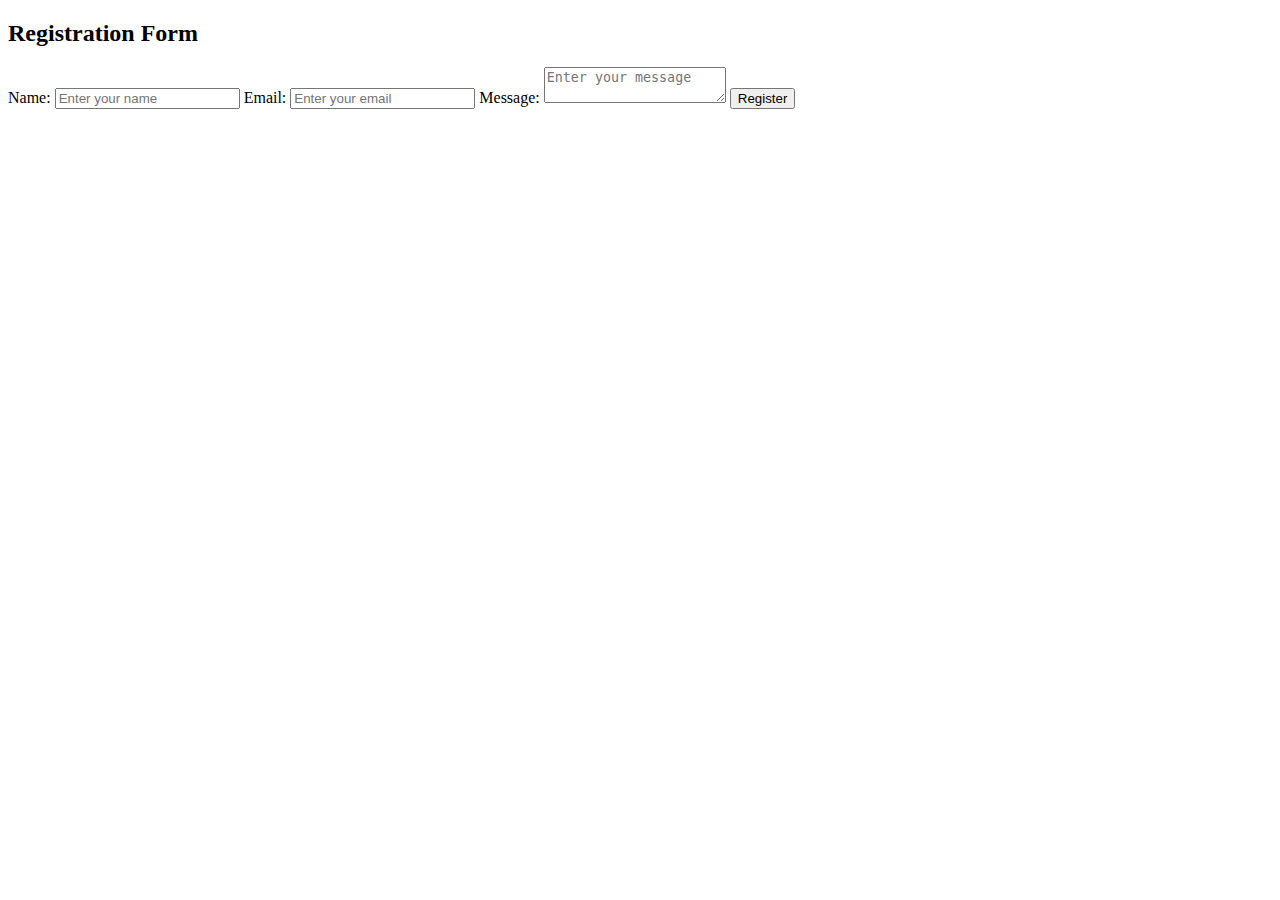
<file: EST-PRACTICAL-FSD/index.html>
<!DOCTYPE html>
<html>
<head>
  <title>Registration Form</title>
  <link rel="stylesheet" href="style.css">
</head>
<body>

<div class="form">
  <h2>Registration Form</h2>

  <label>Name:</label>
  <input type="text" placeholder="Enter your name">

  <label>Email:</label>
  <input type="email" placeholder="Enter your email">

  <label>Message:</label>
  <textarea placeholder="Enter your message"></textarea>

  <button>Register</button>
</div>

</body>
</html>
</file>
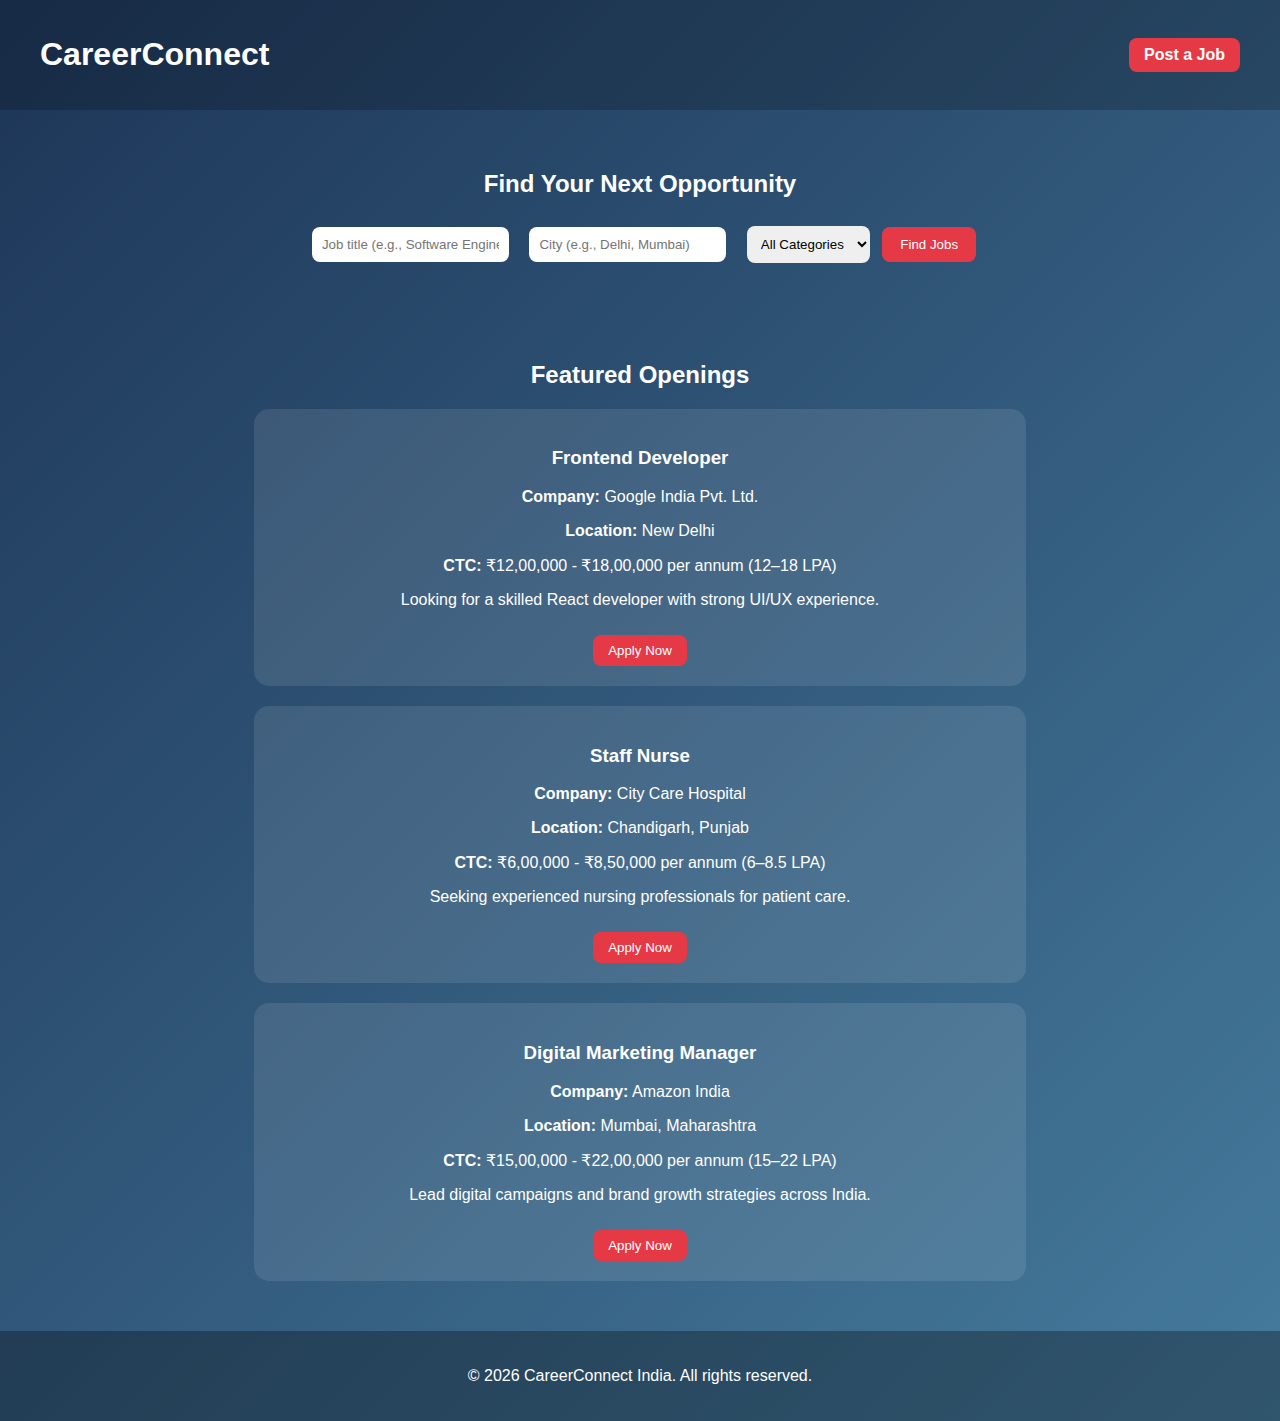
<file: Experiment 4/index.html>
<!DOCTYPE html>
<html lang="en">
<head>
    <meta charset="UTF-8">
    <title>CareerConnect</title>
    <meta name="viewport" content="width=device-width, initial-scale=1.0">
    <link rel="stylesheet" href="index.css">
</head>
<body>

    <header class="navbar">
        <h1>CareerConnect </h1>
        <a href="cart.html" class="nav-link">Post a Job</a>
    </header>

    <section class="search-section">
        <h2>Find Your Next Opportunity</h2>
        <form class="search-form">
            <input type="text" placeholder="Job title (e.g., Software Engineer)">
            <input type="text" placeholder="City (e.g., Delhi, Mumbai)">
            <select>
                <option>All Categories</option>
                <option>Technology</option>
                <option>Healthcare</option>
                <option>Education</option>
                <option>Finance</option>
                <option>Marketing</option>
            </select>
            <button type="submit">Find Jobs</button>
        </form>
    </section>

    <section class="job-listings">
        <h2>Featured Openings</h2>

        <div class="job-card">
            <h3>Frontend Developer</h3>
            <p><strong>Company:</strong> Google India Pvt. Ltd.</p>
            <p><strong>Location:</strong> New Delhi</p>
            <p><strong>CTC:</strong> ₹12,00,000 - ₹18,00,000 per annum (12–18 LPA)</p>
            <p>Looking for a skilled React developer with strong UI/UX experience.</p>
            <button>Apply Now</button>
        </div>

        <div class="job-card">
            <h3>Staff Nurse</h3>
            <p><strong>Company:</strong> City Care Hospital</p>
            <p><strong>Location:</strong> Chandigarh, Punjab</p>
            <p><strong>CTC:</strong> ₹6,00,000 - ₹8,50,000 per annum (6–8.5 LPA)</p>
            <p>Seeking experienced nursing professionals for patient care.</p>
            <button>Apply Now</button>
        </div>

        <div class="job-card">
            <h3>Digital Marketing Manager</h3>
            <p><strong>Company:</strong> Amazon India</p>
            <p><strong>Location:</strong> Mumbai, Maharashtra</p>
            <p><strong>CTC:</strong> ₹15,00,000 - ₹22,00,000 per annum (15–22 LPA)</p>
            <p>Lead digital campaigns and brand growth strategies across India.</p>
            <button>Apply Now</button>
        </div>

    </section>

    <footer>
        <p>© 2026 CareerConnect India. All rights reserved.</p>
    </footer>

</body>
</html>
</file>
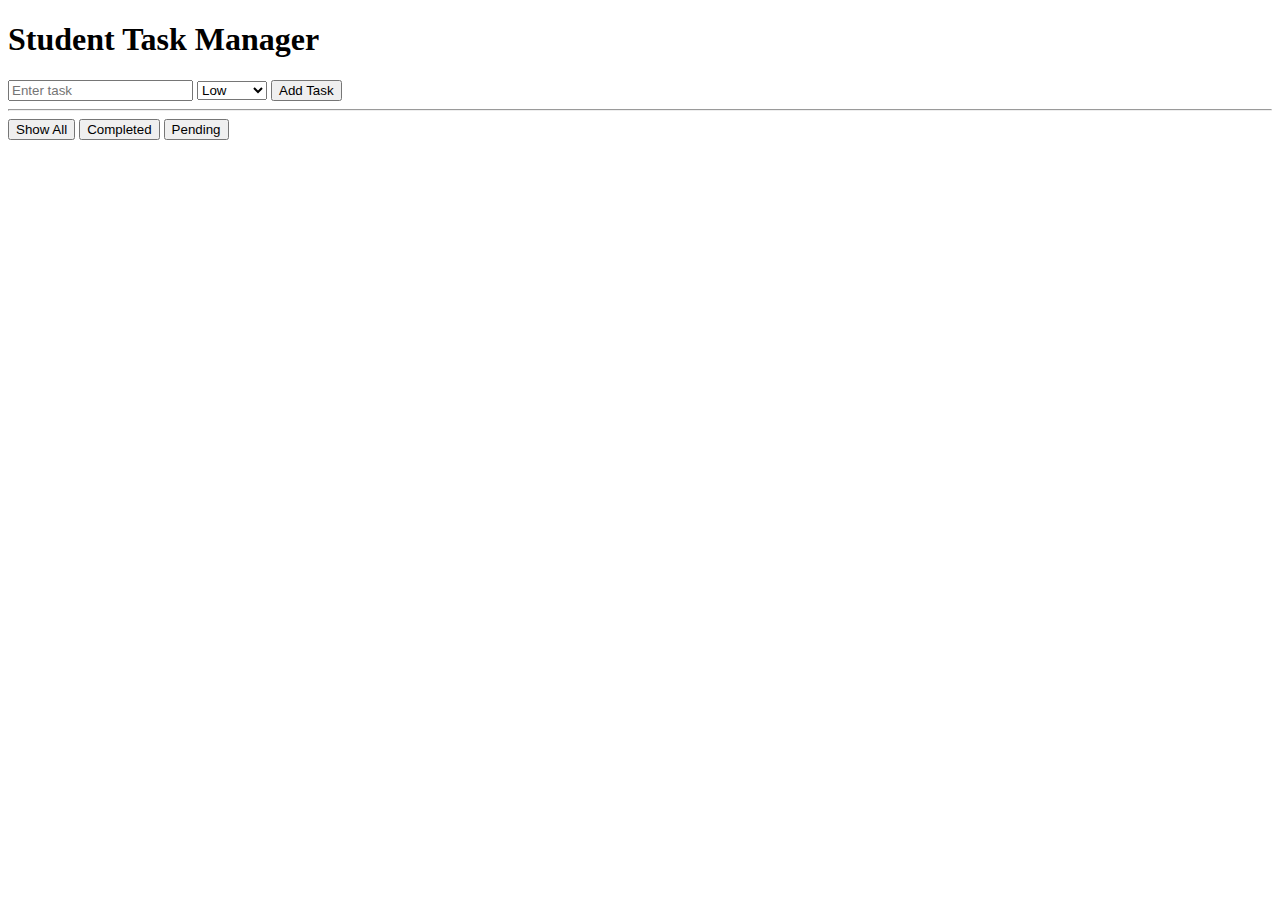
<file: Lab MST/index.html>
<!DOCTYPE html>
<html lang="en">
<head>
    <meta charset="UTF-8">
    <meta name="viewport" content="width=device-width, initial-scale=1.0">
    <title>Student Task Manager</title>
</head>
    <body>
        <h1 align="centre">Student Task Manager</h1>
        <input type="text" id="taskInput" placeholder="Enter task">

        <select id="priority">
            <option value="Low">Low</option>
            <option value="Medium">Medium</option>
            <option value="High">High</option>
        </select>

        <button id="addTask">Add Task</button>
        <hr>
        
        <button id="showAll">Show All</button>
        <button id="showCompleted">Completed</button>
        <button id="showPending">Pending</button>
        <ul id="taskList"></ul>
        
        <script src="script.js"></script>
    </body>
</html>
</file>
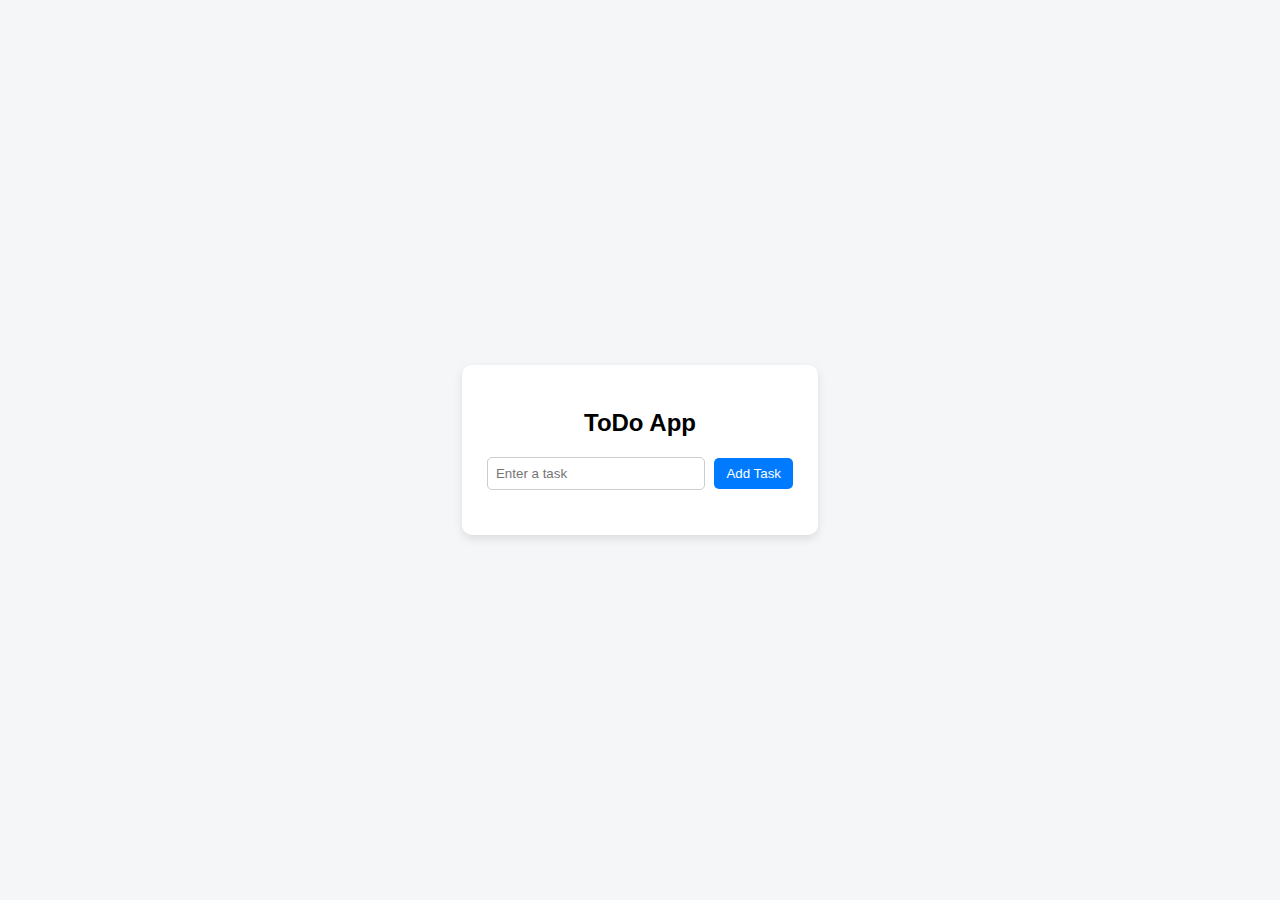
<file: To Do List/index.html>
<!DOCTYPE html>
<html lang="en">
<head>
    <meta charset="UTF-8">
    <meta name="viewport" content="width=device-width, initial-scale=1.0">
    <link rel="stylesheet" href="style.css">
    <title>Document</title>
</head>
<body>
    <body>
    <div>
        <h2>ToDo App</h2>
        <input type="text" id="input1" placeholder="Enter a task">
        <button>Add Task</button>
        <ol></ol>
    </div>
    <script src="script.js"></script>
</body>
</html>
</file>
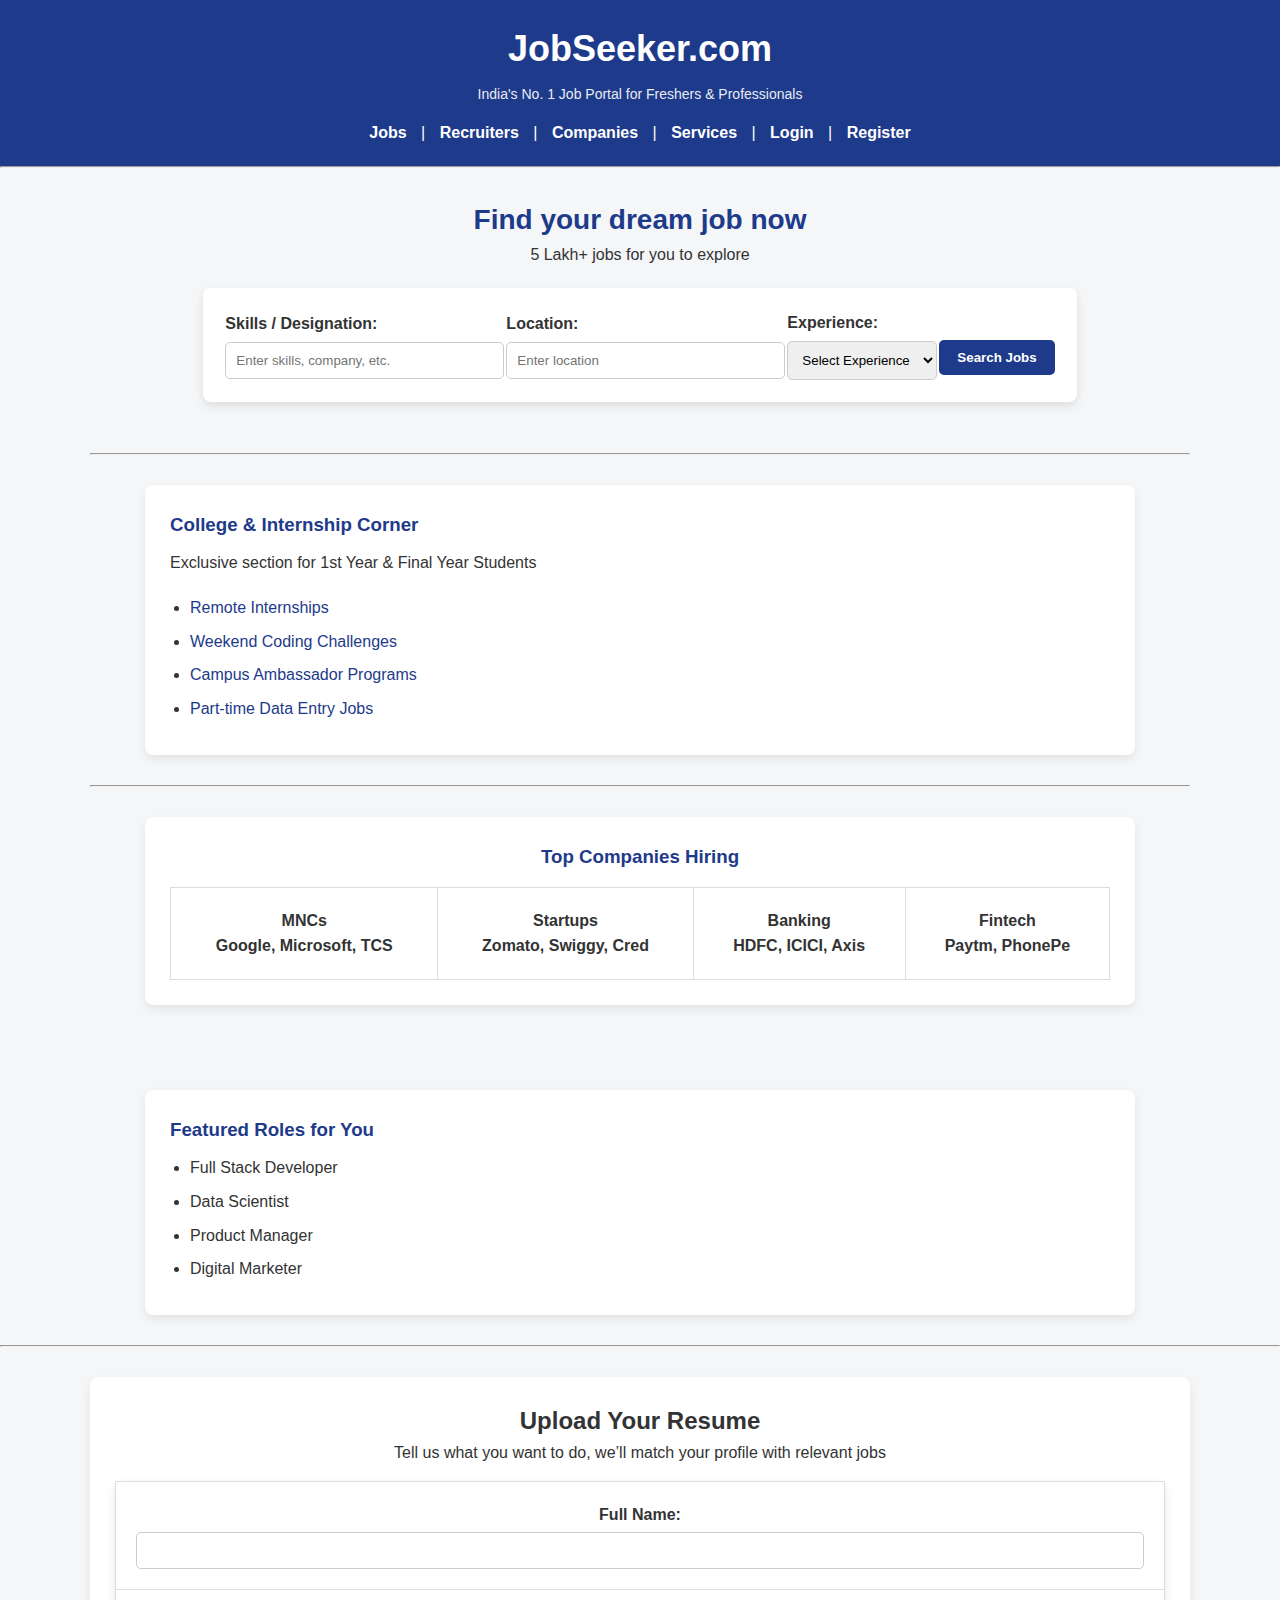
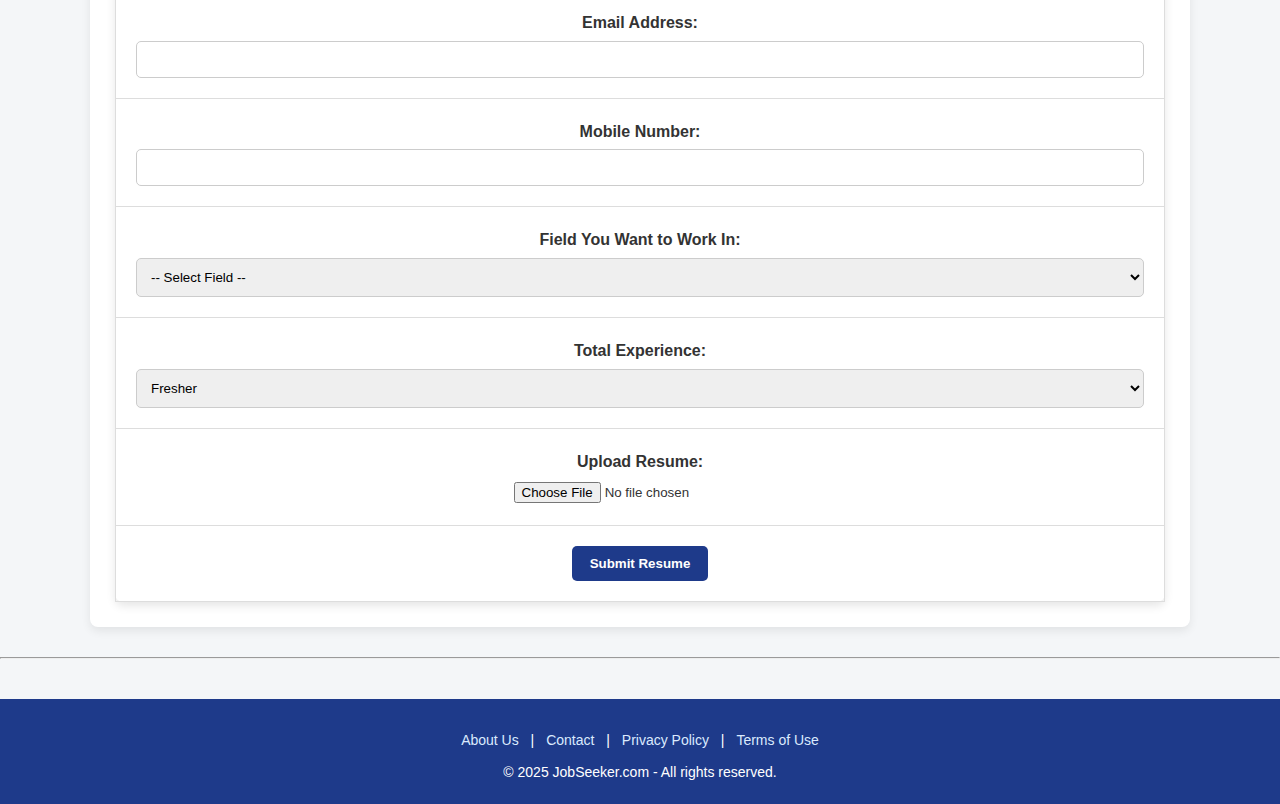
<file: jobseeker.com.html>
<!DOCTYPE html>
<html lang="en">
<head>
    <meta charset="UTF-8">
    <title>JobSeeker - Find Your Next Role</title>
    <link rel="stylesheet" href="jobseeker_style.css">
</head>
<body>

    <header>
        <center>
            <h1>JobSeeker.com</h1>
            <p>India's No. 1 Job Portal for Freshers & Professionals</p>
            <nav>
                <a href="">Jobs</a> | 
                <a href="">Recruiters</a> | 
                <a href="">Companies</a> | 
                <a href="">Services</a> | 
                <a href="">Login</a> | 
                <a href="">Register</a>
            </nav>
        </center>
    </header>

    <hr>

    <main>
        <center>
            <h2>Find your dream job now</h2>
            <p>5 Lakh+ jobs for you to explore</p>

            <form>
                <table border="0" cellpadding="10">
                    <tr>
                        <td>
                            <label for="skills">Skills / Designation:</label><br>
                            <input type="text" id="skills" placeholder="Enter skills, company, etc." size="30">
                        </td>
                        <td>
                            <label for="location">Location:</label><br>
                            <input type="text" id="location" placeholder="Enter location" size="30">
                        </td>
                        <td>
                            <label for="experience">Experience:</label><br>
                            <select id="experience">
                                <option>Select Experience</option>
                                <option>Fresher (0 years)</option>
                                <option>1-2 Years</option>
                                <option>3-5 Years</option>
                                <option>5+ Years</option>
                            </select>
                        </td>
                        <td>
                            <br>
                            <input type="submit" value="Search Jobs">
                        </td>
                    </tr>
                </table>
            </form>

        <br><br>
        <hr>
        </center>
        <section>
            <h3>College & Internship Corner</h3>
            <p>Exclusive section for 1st Year & Final Year Students</p>
            <ul>
                <li><a href="">Remote Internships</a></li>
                <li><a href="">Weekend Coding Challenges</a></li>
                <li><a href="">Campus Ambassador Programs</a></li>
                <li><a href="">Part-time Data Entry Jobs</a></li>
            </ul>
        </section>

        <hr>

        <section>
            <center>
                <h3>Top Companies Hiring</h3>
                <table border="1" cellpadding="20" cellspacing="0">
                    <tr>
                        <td align="center"><b>MNCs</b><br>Google, Microsoft, TCS</td>
                        <td align="center"><b>Startups</b><br>Zomato, Swiggy, Cred</td>
                        <td align="center"><b>Banking</b><br>HDFC, ICICI, Axis</td>
                        <td align="center"><b>Fintech</b><br>Paytm, PhonePe</td>
                    </tr>
                </table>
            </center>
        </section>

        <br>

        <section>
            <h3>Featured Roles for You</h3>
            <ul>
                <li>Full Stack Developer</li>
                <li>Data Scientist</li>
                <li>Product Manager</li>
                <li>Digital Marketer</li>
            </ul>
        </section>

    </main>

    <hr>

<section>
    <center>
        <h2>Upload Your Resume</h2>
        <p>Tell us what you want to do, we’ll match your profile with relevant jobs</p>

        <form>
            <table cellpadding="10">

                <tr>
                    <td>
                        <label for="fullname">Full Name:</label><br>
                        <input type="text" id="fullname" name="fullname" required>
                    </td>
                </tr>

                <tr>
                    <td>
                        <label for="email">Email Address:</label><br>
                        <input type="email" id="email" name="email" required>
                    </td>
                </tr>

                <tr>
                    <td>
                        <label for="phone">Mobile Number:</label><br>
                        <input type="tel" id="phone" name="phone" required>
                    </td>
                </tr>

                <tr>
                    <td>
                        <label for="field">Field You Want to Work In:</label><br>
                        <select id="field" name="field" required>
                            <option value="">-- Select Field --</option>
                            <option value="software">Software / IT</option>
                            <option value="data">Data Science / Analytics</option>
                            <option value="design">UI / UX / Graphic Design</option>
                            <option value="marketing">Marketing / Digital Marketing</option>
                            <option value="finance">Finance / Accounting</option>
                            <option value="hr">Human Resources</option>
                            <option value="sales">Sales / Business Development</option>
                            <option value="other">Other</option>
                        </select>
                    </td>
                </tr>

                <tr>
                    <td>
                        <label for="experience">Total Experience:</label><br>
                        <select id="experience" name="experience">
                            <option>Fresher</option>
                            <option>1-2 Years</option>
                            <option>3-5 Years</option>
                            <option>5+ Years</option>
                        </select>
                    </td>
                </tr>

                <tr>
                    <td>
                        <label for="resume">Upload Resume:</label><br>
                        <input type="file" id="resume" name="resume" required>
                    </td>
                </tr>

                <tr>
                    <td align="center">
                        <input type="submit" value="Submit Resume">
                    </td>
                </tr>

            </table>
        </form>
    </center>
</section>

<hr>
    <footer>
        <center>
            <p>
                <a href="">About Us</a> | 
                <a href="">Contact</a> | 
                <a href="">Privacy Policy</a> | 
                <a href="">Terms of Use</a>
            </p>
            <p>&copy; 2025 JobSeeker.com - All rights reserved.</p>
        </center>
    </footer>

</body>

</html>
</file>
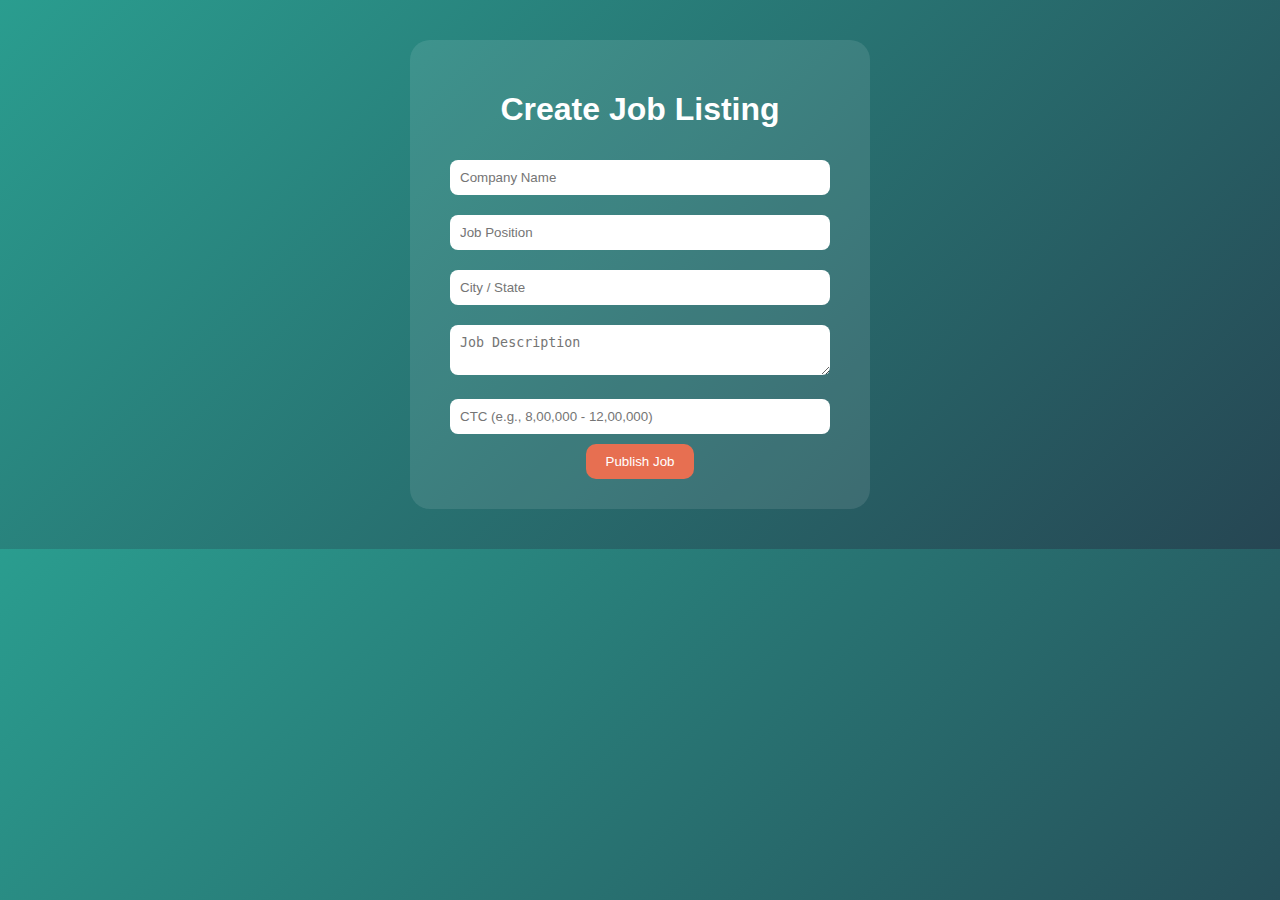
<file: Experiment 4/cart.html>
<!DOCTYPE html>
<html>
<head>
    <title>Post Job - CareerConnect India</title>
    <link rel="stylesheet" href="cart.css">
</head>
<body>

    <div class="container">
        <h1>Create Job Listing</h1>

        <form id="form">
            <input type="text" id="company-name" placeholder="Company Name" required>
            <input type="text" id="job-position" placeholder="Job Position" required>
            <input type="text" id="job-location" placeholder="City / State" required>
            <textarea id="job-description" placeholder="Job Description" required></textarea>
            <input type="text" id="salary-range" placeholder="CTC (e.g., 8,00,000 - 12,00,000)" required>
            <button id="btn">Publish Job</button>
        </form>
    </div>

    <div id="job"></div>

    <script src="index.js"></script>
</body>
</html>
</file>
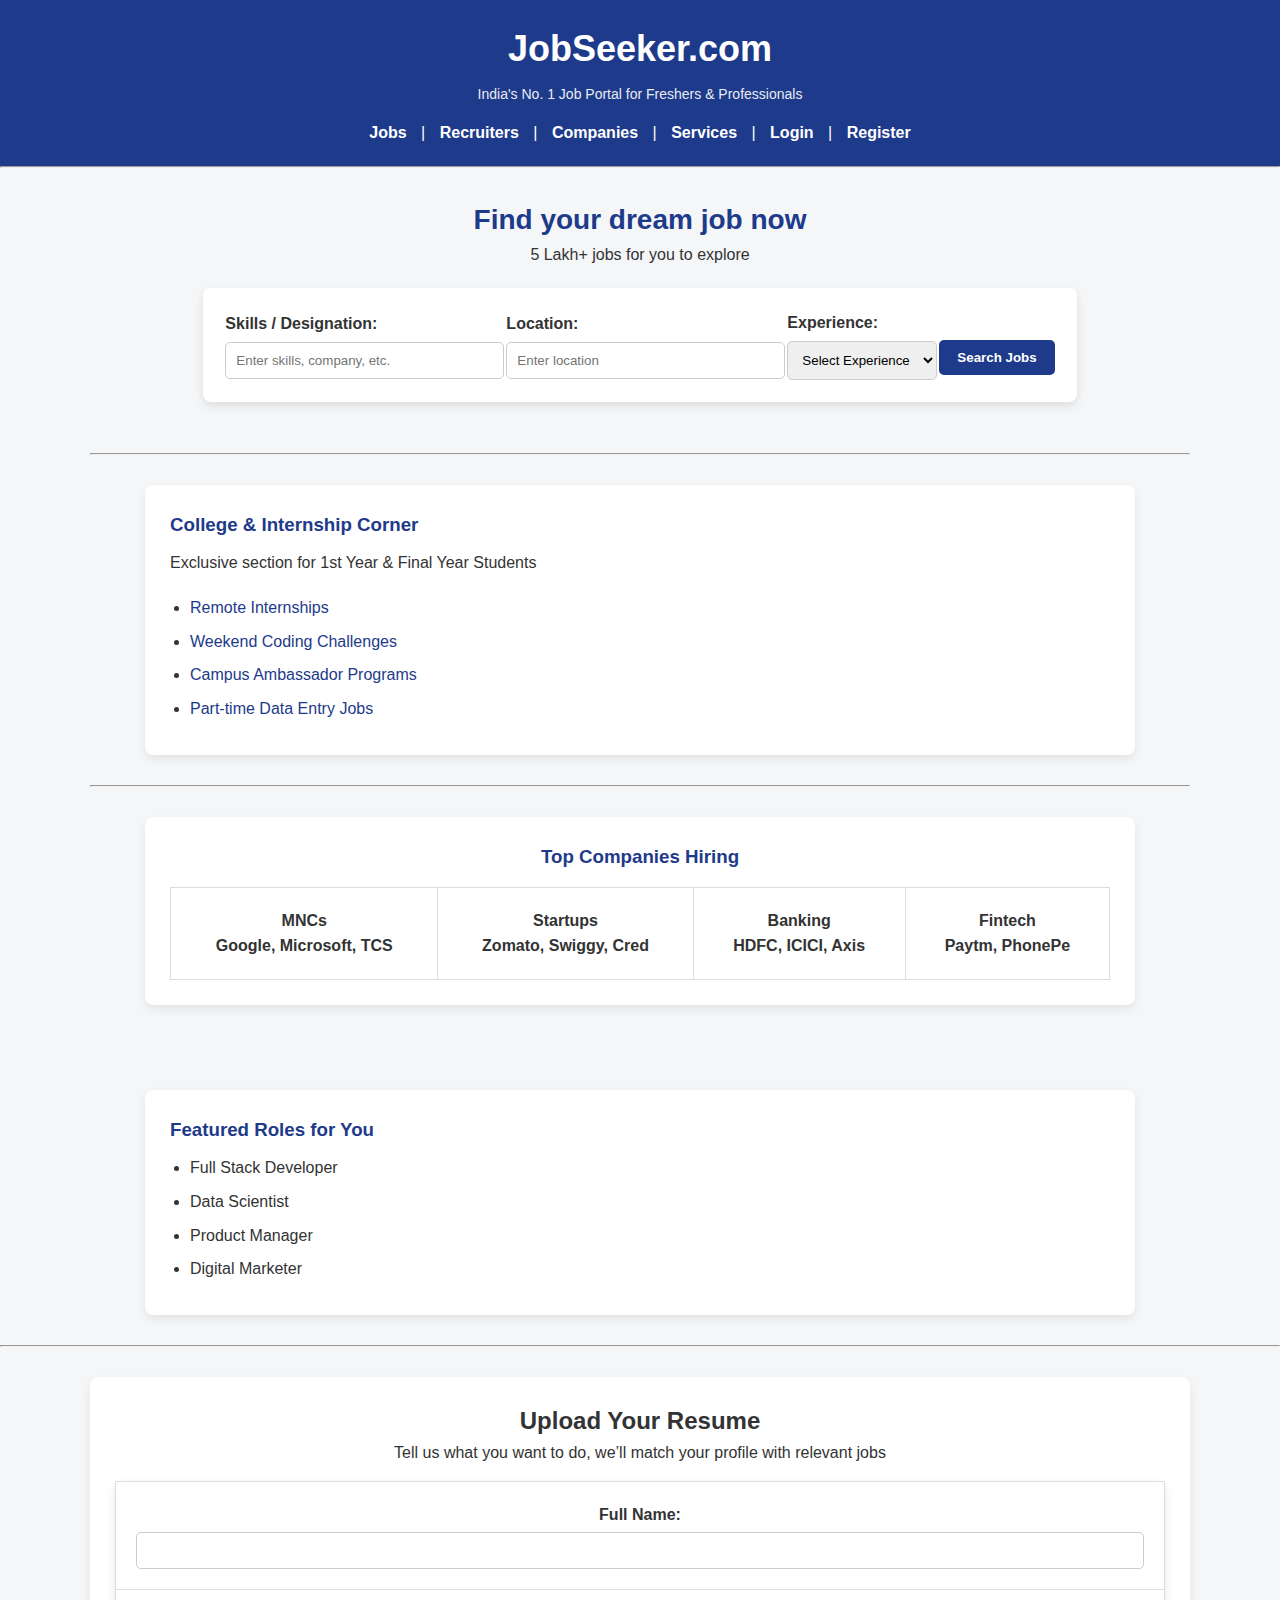
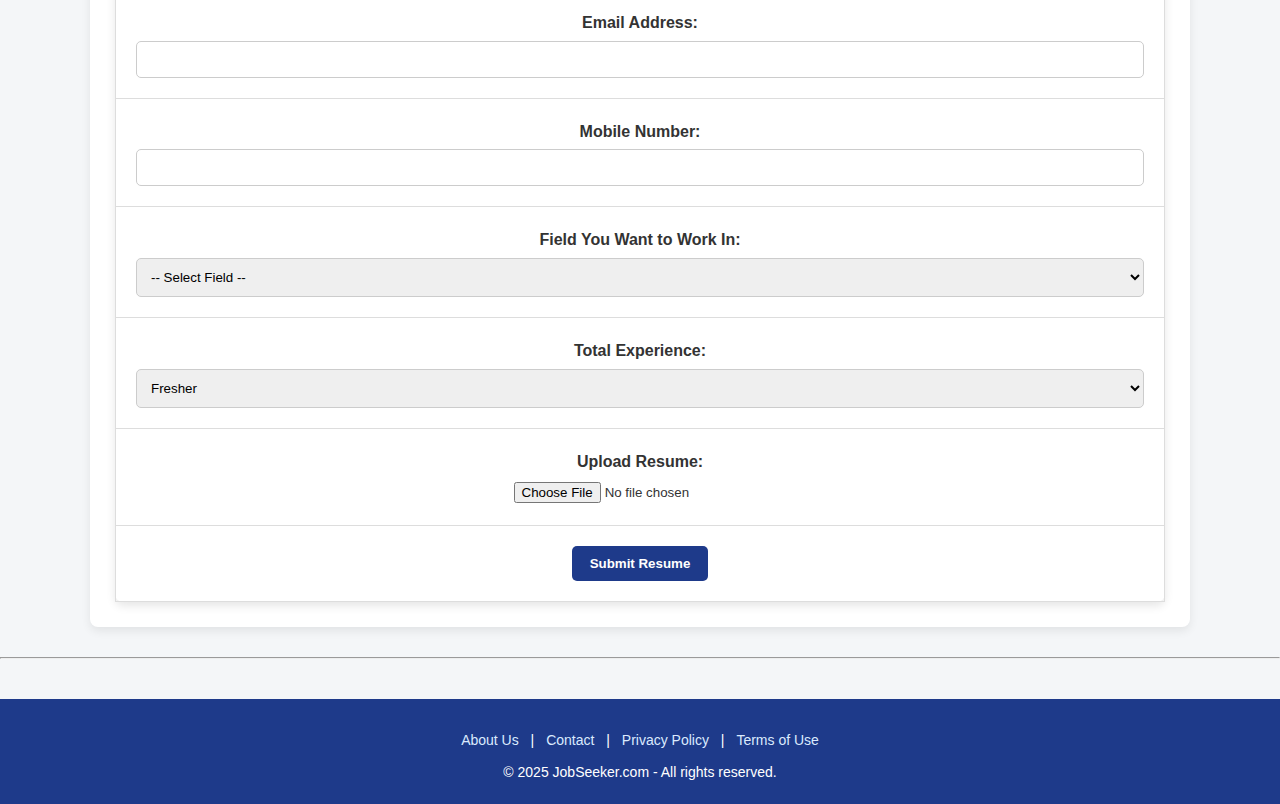
<file: Job Portal/jobseeker.com.html>
<!DOCTYPE html>
<html lang="en">
<head>
    <meta charset="UTF-8">
    <title>JobSeeker - Find Your Next Role</title>
    <link rel="stylesheet" href="jobseeker_style.css">
</head>
<body>

    <header>
        <center>
            <h1>JobSeeker.com</h1>
            <p>India's No. 1 Job Portal for Freshers & Professionals</p>
            <nav>
                <a href="">Jobs</a> | 
                <a href="">Recruiters</a> | 
                <a href="">Companies</a> | 
                <a href="">Services</a> | 
                <a href="">Login</a> | 
                <a href="">Register</a>
            </nav>
        </center>
    </header>

    <hr>

    <main>
        <center>
            <h2>Find your dream job now</h2>
            <p>5 Lakh+ jobs for you to explore</p>

            <form>
                <table border="0" cellpadding="10">
                    <tr>
                        <td>
                            <label for="skills">Skills / Designation:</label><br>
                            <input type="text" id="skills" placeholder="Enter skills, company, etc." size="30">
                        </td>
                        <td>
                            <label for="location">Location:</label><br>
                            <input type="text" id="location" placeholder="Enter location" size="30">
                        </td>
                        <td>
                            <label for="experience">Experience:</label><br>
                            <select id="experience">
                                <option>Select Experience</option>
                                <option>Fresher (0 years)</option>
                                <option>1-2 Years</option>
                                <option>3-5 Years</option>
                                <option>5+ Years</option>
                            </select>
                        </td>
                        <td>
                            <br>
                            <input type="submit" value="Search Jobs">
                        </td>
                    </tr>
                </table>
            </form>

        <br><br>
        <hr>
        </center>
        <section>
            <h3>College & Internship Corner</h3>
            <p>Exclusive section for 1st Year & Final Year Students</p>
            <ul>
                <li><a href="">Remote Internships</a></li>
                <li><a href="">Weekend Coding Challenges</a></li>
                <li><a href="">Campus Ambassador Programs</a></li>
                <li><a href="">Part-time Data Entry Jobs</a></li>
            </ul>
        </section>

        <hr>

        <section>
            <center>
                <h3>Top Companies Hiring</h3>
                <table border="1" cellpadding="20" cellspacing="0">
                    <tr>
                        <td align="center"><b>MNCs</b><br>Google, Microsoft, TCS</td>
                        <td align="center"><b>Startups</b><br>Zomato, Swiggy, Cred</td>
                        <td align="center"><b>Banking</b><br>HDFC, ICICI, Axis</td>
                        <td align="center"><b>Fintech</b><br>Paytm, PhonePe</td>
                    </tr>
                </table>
            </center>
        </section>

        <br>

        <section>
            <h3>Featured Roles for You</h3>
            <ul>
                <li>Full Stack Developer</li>
                <li>Data Scientist</li>
                <li>Product Manager</li>
                <li>Digital Marketer</li>
            </ul>
        </section>

    </main>

    <hr>

<section>
    <center>
        <h2>Upload Your Resume</h2>
        <p>Tell us what you want to do, we’ll match your profile with relevant jobs</p>

        <form>
            <table cellpadding="10">

                <tr>
                    <td>
                        <label for="fullname">Full Name:</label><br>
                        <input type="text" id="fullname" name="fullname" required>
                    </td>
                </tr>

                <tr>
                    <td>
                        <label for="email">Email Address:</label><br>
                        <input type="email" id="email" name="email" required>
                    </td>
                </tr>

                <tr>
                    <td>
                        <label for="phone">Mobile Number:</label><br>
                        <input type="tel" id="phone" name="phone" required>
                    </td>
                </tr>

                <tr>
                    <td>
                        <label for="field">Field You Want to Work In:</label><br>
                        <select id="field" name="field" required>
                            <option value="">-- Select Field --</option>
                            <option value="software">Software / IT</option>
                            <option value="data">Data Science / Analytics</option>
                            <option value="design">UI / UX / Graphic Design</option>
                            <option value="marketing">Marketing / Digital Marketing</option>
                            <option value="finance">Finance / Accounting</option>
                            <option value="hr">Human Resources</option>
                            <option value="sales">Sales / Business Development</option>
                            <option value="other">Other</option>
                        </select>
                    </td>
                </tr>

                <tr>
                    <td>
                        <label for="experience">Total Experience:</label><br>
                        <select id="experience" name="experience">
                            <option>Fresher</option>
                            <option>1-2 Years</option>
                            <option>3-5 Years</option>
                            <option>5+ Years</option>
                        </select>
                    </td>
                </tr>

                <tr>
                    <td>
                        <label for="resume">Upload Resume:</label><br>
                        <input type="file" id="resume" name="resume" required>
                    </td>
                </tr>

                <tr>
                    <td align="center">
                        <input type="submit" value="Submit Resume">
                    </td>
                </tr>

            </table>
        </form>
    </center>
</section>

<hr>
    <footer>
        <center>
            <p>
                <a href="">About Us</a> | 
                <a href="">Contact</a> | 
                <a href="">Privacy Policy</a> | 
                <a href="">Terms of Use</a>
            </p>
            <p>&copy; 2025 JobSeeker.com - All rights reserved.</p>
        </center>
    </footer>

</body>
</html>
</file>
<file: EST-PRACTICAL-FSD/style.css>
#btn {
  background-color: blue;
  color: white;
  padding: 10px;
  border: none;
  width: 100%;
}

#btn:hover {
  background-color: darkblue;
}
</file>
<file: Experiment 4/index.css>
body {
    margin: 0;
    font-family: 'Segoe UI', sans-serif;
    background: linear-gradient(135deg, #1d3557, #457b9d);
    color: #fff;
}

.navbar {
    display: flex;
    justify-content: space-between;
    align-items: center;
    padding: 15px 40px;
    background-color: rgba(0,0,0,0.2);
}

.nav-link {
    text-decoration: none;
    color: white;
    font-weight: bold;
    padding: 8px 15px;
    border-radius: 8px;
    background-color: #e63946;
}

.search-section {
    text-align: center;
    padding: 40px 20px;
}

.search-form input,
.search-form select {
    padding: 10px;
    margin: 8px;
    border-radius: 8px;
    border: none;
}

.search-form button {
    padding: 10px 18px;
    border-radius: 8px;
    border: none;
    background-color: #e63946;
    color: white;
    cursor: pointer;
}

.job-listings {
    padding: 30px;
    text-align: center;
}

.job-card {
    background-color: rgba(255,255,255,0.1);
    padding: 20px;
    margin: 20px auto;
    width: 60%;
    border-radius: 15px;
}

.job-card button {
    margin-top: 10px;
    padding: 8px 15px;
    border: none;
    border-radius: 8px;
    background-color: #e63946;
    color: white;
    cursor: pointer;
}

footer {
    text-align: center;
    padding: 20px;
    background-color: rgba(0,0,0,0.3);
}
</file>
<file: To Do List/style.css>
body {
    margin: 0;
    font-family: Arial, sans-serif;
    background-color: #f4f6f8;
    display: flex;
    justify-content: center;
    align-items: center;
    height: 100vh;
}

body > div {
    background: white;
    padding: 25px;
    border-radius: 10px;
    box-shadow: 0 4px 10px rgba(0, 0, 0, 0.1);
}

h2 {
    text-align: center;
    margin-bottom: 20px;
}

input {
    padding: 8px;
    width: 200px;
    border: 1px solid #ccc;
    border-radius: 5px;
}

button {
    padding: 8px 12px;
    margin-left: 5px;
    border: none;
    background-color: #007bff;
    color: white;
    border-radius: 5px;
    cursor: pointer;
}

button:hover {
    background-color: #0056b3;
}

ol {
    margin-top: 20px;
    padding-left: 20px;
}

li {
    margin-bottom: 10px;
    display: flex;
    justify-content: space-between;
    align-items: center;
}

li button {
    background-color: red;
    margin-left: 10px;
}

li button:hover {
    background-color: darkred;
}
</file>
<file: jobseeker_style.css>
* {
    margin: 0;
    padding: 0;
    box-sizing: border-box;
    font-family: Arial, Helvetica, sans-serif;
}

body {
    background-color: #f4f6f8;
    color: #333;
    line-height: 1.6;
}

header {
    background-color: #1e3a8a;
    color: white;
    padding: 20px 0;
}

header h1 {
    font-size: 36px;
}

header p {
    margin-top: 5px;
    font-size: 14px;
    opacity: 0.9;
}

nav {
    margin-top: 15px;
}

nav a {
    color: white;
    text-decoration: none;
    margin: 0 10px;
    font-weight: bold;
}

nav a:hover {
    text-decoration: underline;
}

main {
    margin: 30px auto;
    width: 90%;
    max-width: 1100px;
}

main h2 {
    font-size: 28px;
    color: #1e3a8a;
}

main p {
    margin-bottom: 20px;
}

form table {
    background-color: white;
    padding: 20px;
    border-radius: 8px;
    box-shadow: 0 4px 10px rgba(0,0,0,0.1);
}

label {
    font-weight: bold;
}

input[type="text"],
input[type="email"],
input[type="tel"],
select {
    width: 100%;
    padding: 10px;
    margin-top: 5px;
    border: 1px solid #ccc;
    border-radius: 5px;
}

input[type="submit"] {
    background-color: #1e3a8a;
    color: white;
    padding: 10px 18px;
    border: none;
    border-radius: 5px;
    cursor: pointer;
    font-weight: bold;
}

input[type="submit"]:hover {
    background-color: #16307a;
}

section {
    background-color: white;
    padding: 25px;
    margin: 30px auto;
    width: 90%;
    max-width: 1100px;
    border-radius: 8px;
    box-shadow: 0 4px 10px rgba(0,0,0,0.08);
}

section h3 {
    color: #1e3a8a;
    margin-bottom: 10px;
}

ul {
    margin-top: 10px;
    margin-left: 20px;
}

ul li {
    margin-bottom: 8px;
}

ul li a {
    color: #1e3a8a;
    text-decoration: none;
}

ul li a:hover {
    text-decoration: underline;
}

section table {
    width: 100%;
    margin-top: 15px;
    border-collapse: collapse;
}

section table td {
    border: 1px solid #ddd;
    padding: 20px;
    text-align: center;
    font-weight: bold;
}

input[type="file"] {
    margin-top: 8px;
}

footer {
    background-color: #1e3a8a;
    color: white;
    padding: 20px 0;
    margin-top: 40px;
}

footer a {
    color: #dbeafe;
    text-decoration: none;
    margin: 0 8px;
}

footer a:hover {
    text-decoration: underline;
}

footer p {
    margin-top: 10px;
    font-size: 14px;
}
</file>
<file: Experiment 4/cart.css>
body {
    margin: 0;
    font-family: 'Segoe UI', sans-serif;
    background: linear-gradient(135deg, #2a9d8f, #264653);
    color: white;
    display: flex;
    flex-direction: column;
    align-items: center;
}

.container {
    background-color: rgba(255,255,255,0.1);
    padding: 30px;
    margin-top: 40px;
    border-radius: 20px;
    width: 400px;
    text-align: center;
}

form input,
form textarea {
    width: 90%;
    padding: 10px;
    margin: 10px 0;
    border-radius: 8px;
    border: none;
}

form button {
    padding: 10px 20px;
    border-radius: 10px;
    border: none;
    background-color: #e76f51;
    color: white;
    cursor: pointer;
}

#job {
    margin-top: 40px;
    width: 80%;
}

.cart-job {
    background-color: rgba(0,0,0,0.3);
    padding: 20px;
    margin: 15px auto;
    border-radius: 15px;
}
</file>
<file: Job Portal/jobseeker_style.css>
* {
    margin: 0;
    padding: 0;
    box-sizing: border-box;
    font-family: Arial, Helvetica, sans-serif;
}

body {
    background-color: #f4f6f8;
    color: #333;
    line-height: 1.6;
}

header {
    background-color: #1e3a8a;
    color: white;
    padding: 20px 0;
}

header h1 {
    font-size: 36px;
}

header p {
    margin-top: 5px;
    font-size: 14px;
    opacity: 0.9;
}

nav {
    margin-top: 15px;
}

nav a {
    color: white;
    text-decoration: none;
    margin: 0 10px;
    font-weight: bold;
}

nav a:hover {
    text-decoration: underline;
}

main {
    margin: 30px auto;
    width: 90%;
    max-width: 1100px;
}

main h2 {
    font-size: 28px;
    color: #1e3a8a;
}

main p {
    margin-bottom: 20px;
}

form table {
    background-color: white;
    padding: 20px;
    border-radius: 8px;
    box-shadow: 0 4px 10px rgba(0,0,0,0.1);
}

label {
    font-weight: bold;
}

input[type="text"],
input[type="email"],
input[type="tel"],
select {
    width: 100%;
    padding: 10px;
    margin-top: 5px;
    border: 1px solid #ccc;
    border-radius: 5px;
}

input[type="submit"] {
    background-color: #1e3a8a;
    color: white;
    padding: 10px 18px;
    border: none;
    border-radius: 5px;
    cursor: pointer;
    font-weight: bold;
}

input[type="submit"]:hover {
    background-color: #16307a;
}

section {
    background-color: white;
    padding: 25px;
    margin: 30px auto;
    width: 90%;
    max-width: 1100px;
    border-radius: 8px;
    box-shadow: 0 4px 10px rgba(0,0,0,0.08);
}

section h3 {
    color: #1e3a8a;
    margin-bottom: 10px;
}

ul {
    margin-top: 10px;
    margin-left: 20px;
}

ul li {
    margin-bottom: 8px;
}

ul li a {
    color: #1e3a8a;
    text-decoration: none;
}

ul li a:hover {
    text-decoration: underline;
}

section table {
    width: 100%;
    margin-top: 15px;
    border-collapse: collapse;
}

section table td {
    border: 1px solid #ddd;
    padding: 20px;
    text-align: center;
    font-weight: bold;
}

input[type="file"] {
    margin-top: 8px;
}

footer {
    background-color: #1e3a8a;
    color: white;
    padding: 20px 0;
    margin-top: 40px;
}

footer a {
    color: #dbeafe;
    text-decoration: none;
    margin: 0 8px;
}

footer a:hover {
    text-decoration: underline;
}

footer p {
    margin-top: 10px;
    font-size: 14px;
}
</file>
